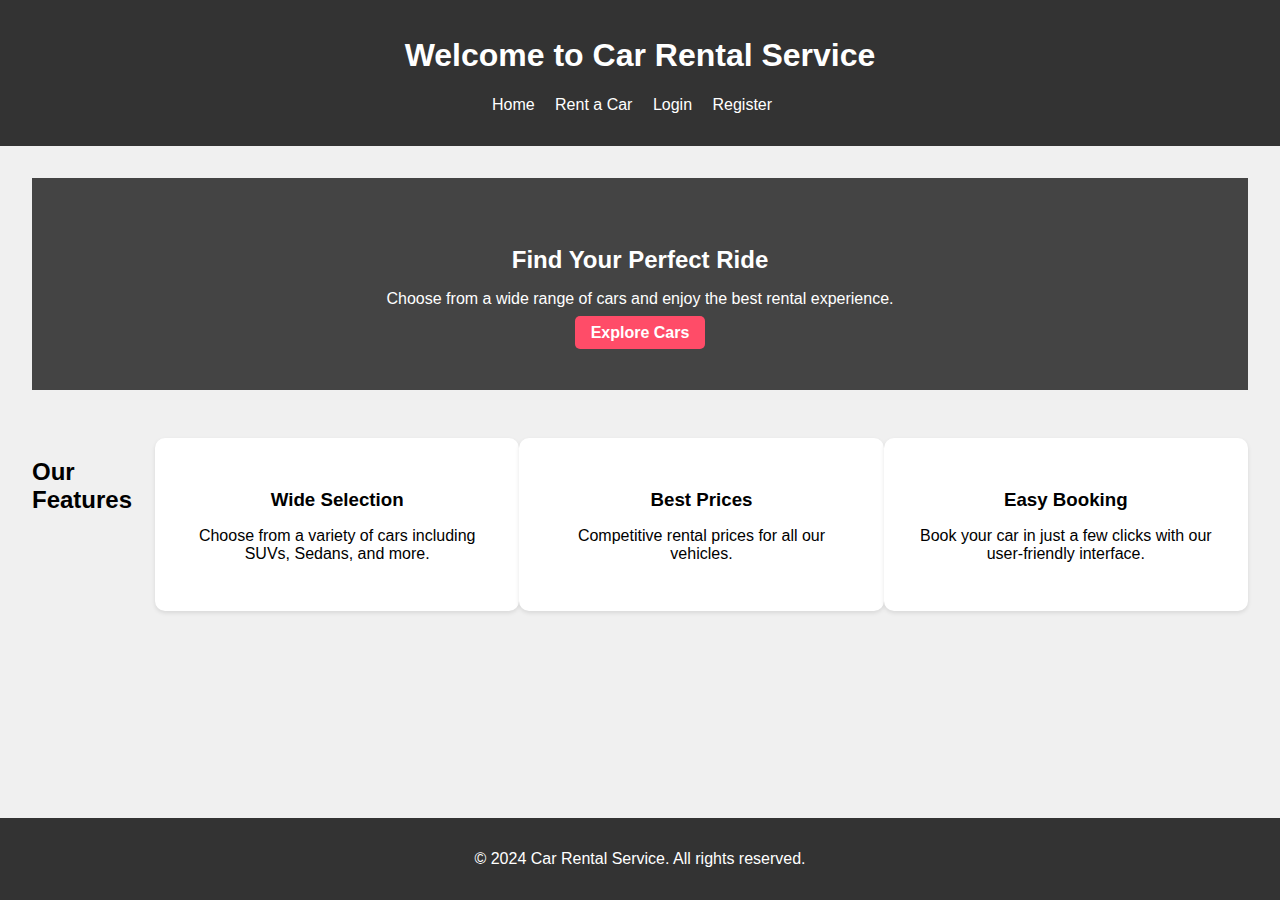
<file: car-rental-website/index.html>
<!DOCTYPE html>
<html lang="en">
<head>
    <meta charset="UTF-8">
    <meta name="viewport" content="width=device-width, initial-scale=1.0">
    <title>Car Rental Website</title>
    <link rel="stylesheet" href="css/style.css">
</head>
<body>
    <header>
        <h1>Welcome to Car Rental Service</h1>
        <nav>
            <ul>
                <li><a href="index.html">Home</a></li>
                <li><a href="car-listing.html">Rent a Car</a></li>
                <li><a href="login.html">Login</a></li>
                <li><a href="register.html">Register</a></li>
            </ul>
        </nav>
    </header>
    
    <main>
        <section class="hero">
            <h2>Find Your Perfect Ride</h2>
            <p>Choose from a wide range of cars and enjoy the best rental experience.</p>
            <a href="car-listing.html" class="btn">Explore Cars</a>
        </section>

        <section class="features">
            <h2>Our Features</h2>
            <div class="feature">
                <h3>Wide Selection</h3>
                <p>Choose from a variety of cars including SUVs, Sedans, and more.</p>
            </div>
            <div class="feature">
                <h3>Best Prices</h3>
                <p>Competitive rental prices for all our vehicles.</p>
            </div>
            <div class="feature">
                <h3>Easy Booking</h3>
                <p>Book your car in just a few clicks with our user-friendly interface.</p>
            </div>
        </section>
    </main>

    <footer>
        <p>&copy; 2024 Car Rental Service. All rights reserved.</p>
    </footer>
</body>
</html>
</file>
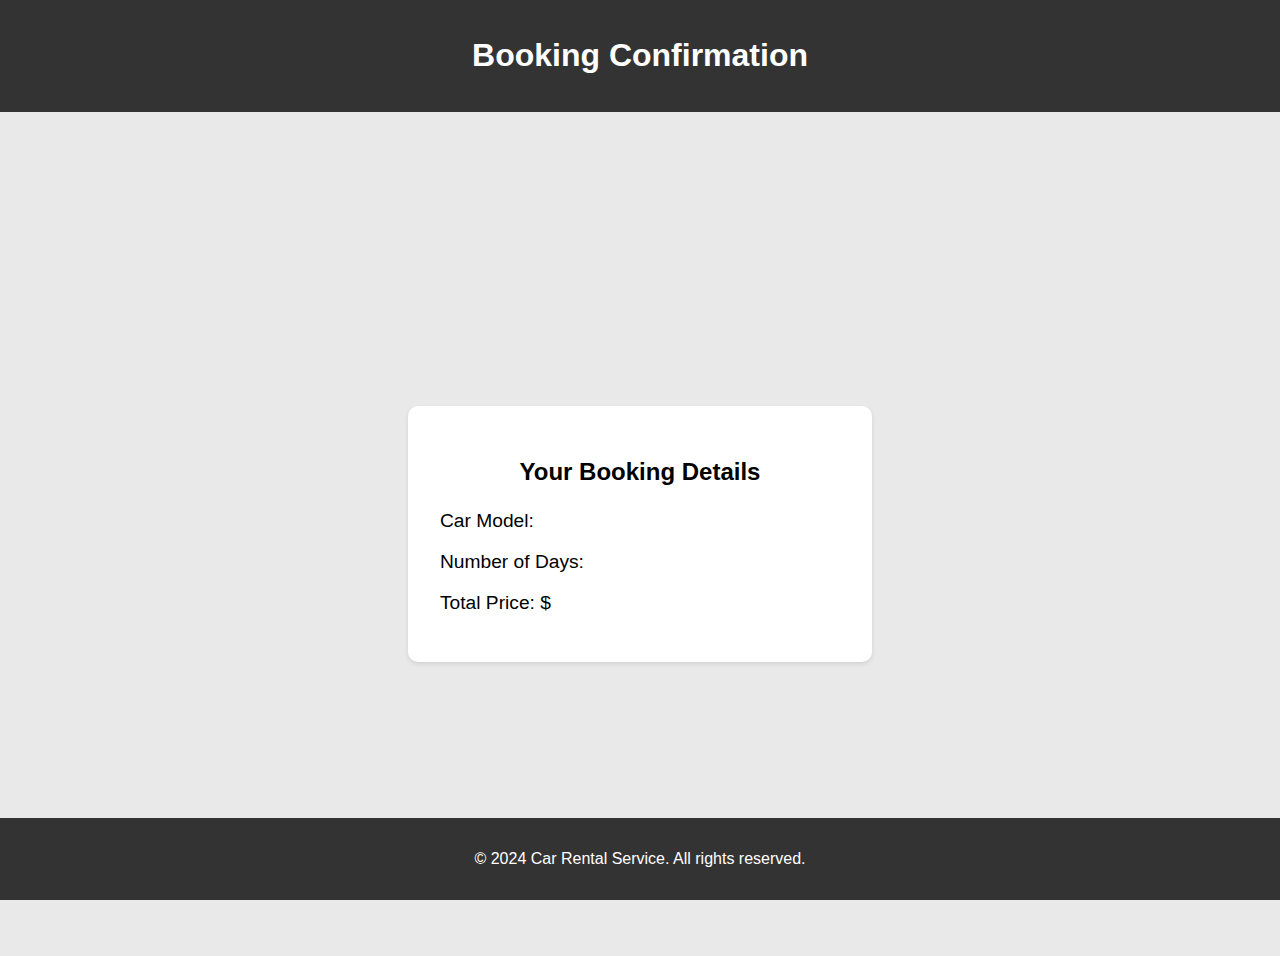
<file: car-rental-website/bill.html>
<!DOCTYPE html>
<html lang="en">
<head>
    <meta charset="UTF-8">
    <meta name="viewport" content="width=device-width, initial-scale=1.0">
    <title>Bill - Car Rental</title>
    <link rel="stylesheet" href="css/bill.css">
</head>
<body>
    <header>
        <h1>Booking Confirmation</h1>
    </header>
    
    <main>
        <div class="bill-details">
            <h2>Your Booking Details</h2>
            <p>Car Model: <span id="carModelBill"></span></p>
            <p>Number of Days: <span id="daysBill"></span></p>
            <p>Total Price: $<span id="totalPriceBill"></span></p>
        </div>
    </main>

    <footer>
        <p>&copy; 2024 Car Rental Service. All rights reserved.</p>
    </footer>

    <script src="js/bill.js"></script>
</body>
</html>
</file>
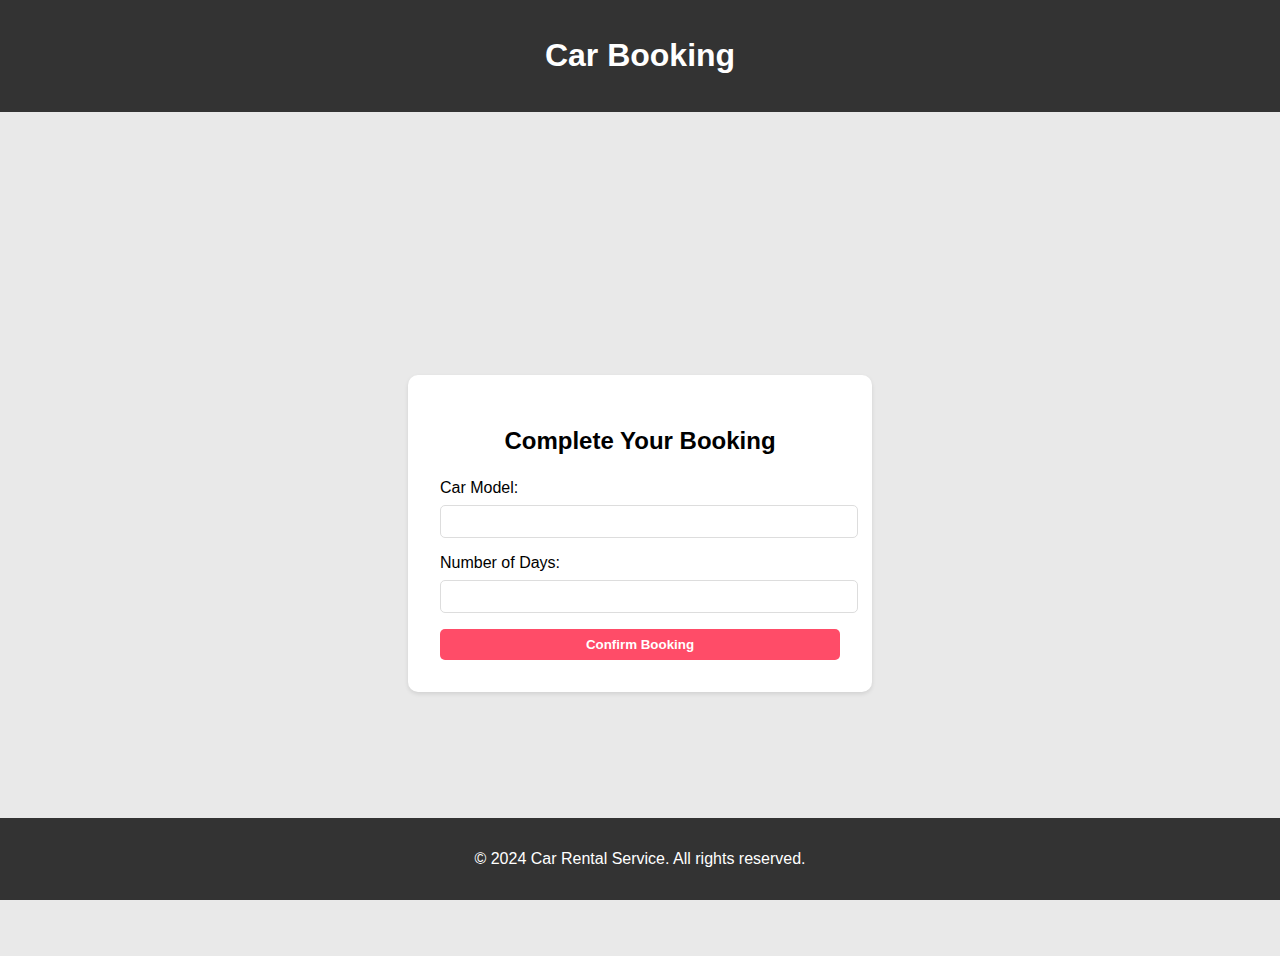
<file: car-rental-website/booking.html>
<!DOCTYPE html>
<html lang="en">
<head>
    <meta charset="UTF-8">
    <meta name="viewport" content="width=device-width, initial-scale=1.0">
    <title>Booking - Car Rental</title>
    <link rel="stylesheet" href="css/booking.css">
</head>
<body>
    <header>
        <h1>Car Booking</h1>
    </header>
    
    <main>
        <div class="booking-form">
            <h2>Complete Your Booking</h2>
            <form id="bookingForm">
                <label for="carModel">Car Model:</label>
                <input type="text" id="carModel" name="carModel" readonly>

                <label for="rentDays">Number of Days:</label>
                <input type="number" id="rentDays" name="rentDays" min="1" required>

                <button type="submit" class="btn">Confirm Booking</button>
            </form>
        </div>
    </main>

    <footer>
        <p>&copy; 2024 Car Rental Service. All rights reserved.</p>
    </footer>

    <script src="js/booking.js"></script>
</body>
</html>
</file>
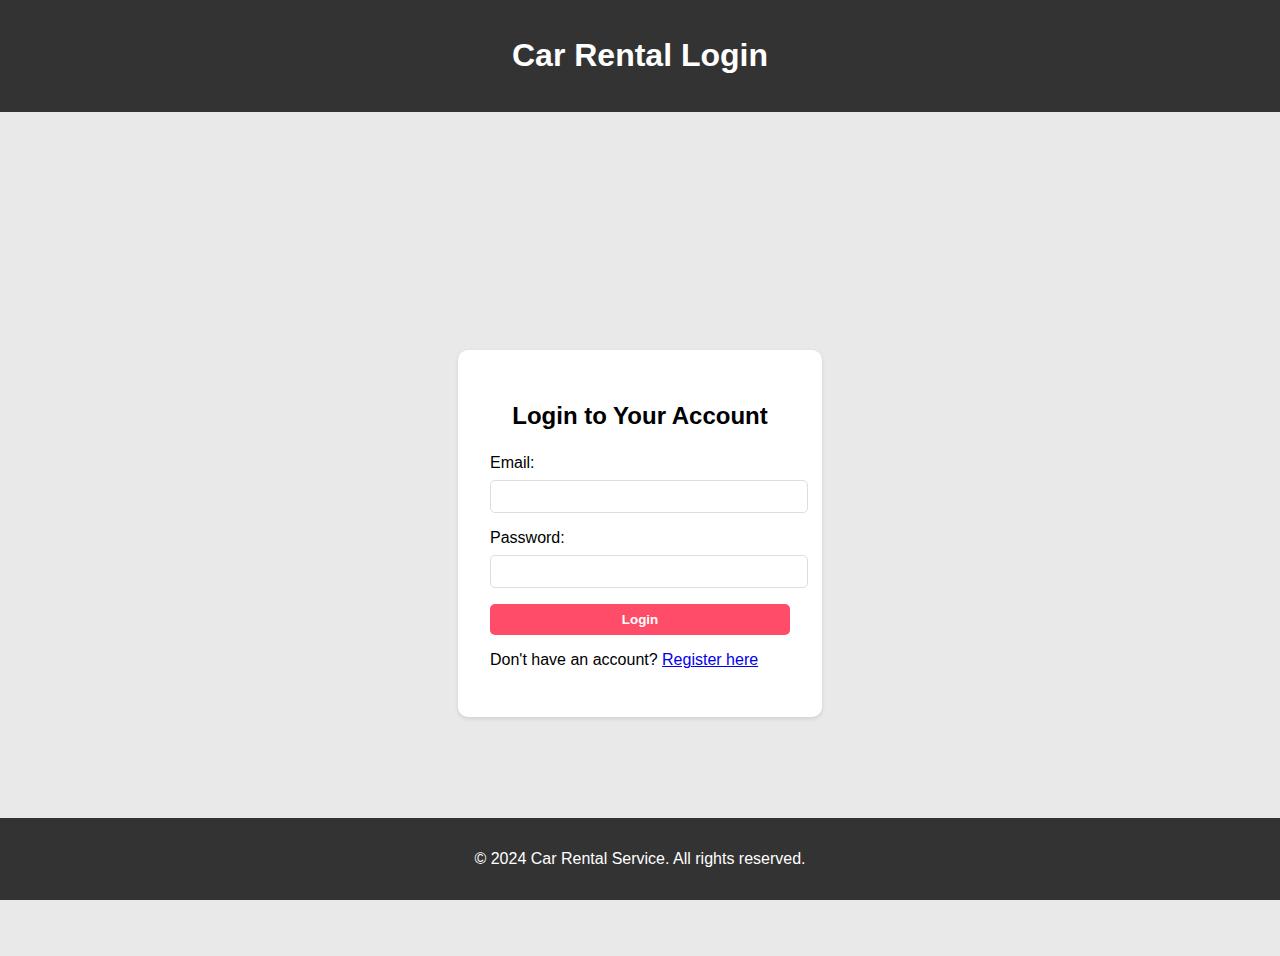
<file: car-rental-website/login.html>
<!DOCTYPE html>
<html lang="en">
<head>
    <meta charset="UTF-8">
    <meta name="viewport" content="width=device-width, initial-scale=1.0">
    <title>Login - Car Rental</title>
    <link rel="stylesheet" href="css/login.css">
</head>
<body>
    <header>
        <h1>Car Rental Login</h1>
    </header>
    
    <main>
        <div class="login-form">
            <h2>Login to Your Account</h2>
            <form id="loginForm">
                <label for="email">Email:</label>
                <input type="email" id="email" name="email" required>

                <label for="password">Password:</label>
                <input type="password" id="password" name="password" required>

                <button type="submit" class="btn">Login</button>
            </form>
            <p>Don't have an account? <a href="register.html">Register here</a></p>
        </div>
    </main>

    <footer>
        <p>&copy; 2024 Car Rental Service. All rights reserved.</p>
    </footer>

    <script src="js/auth.js"></script>
</body>
</html>
</file>
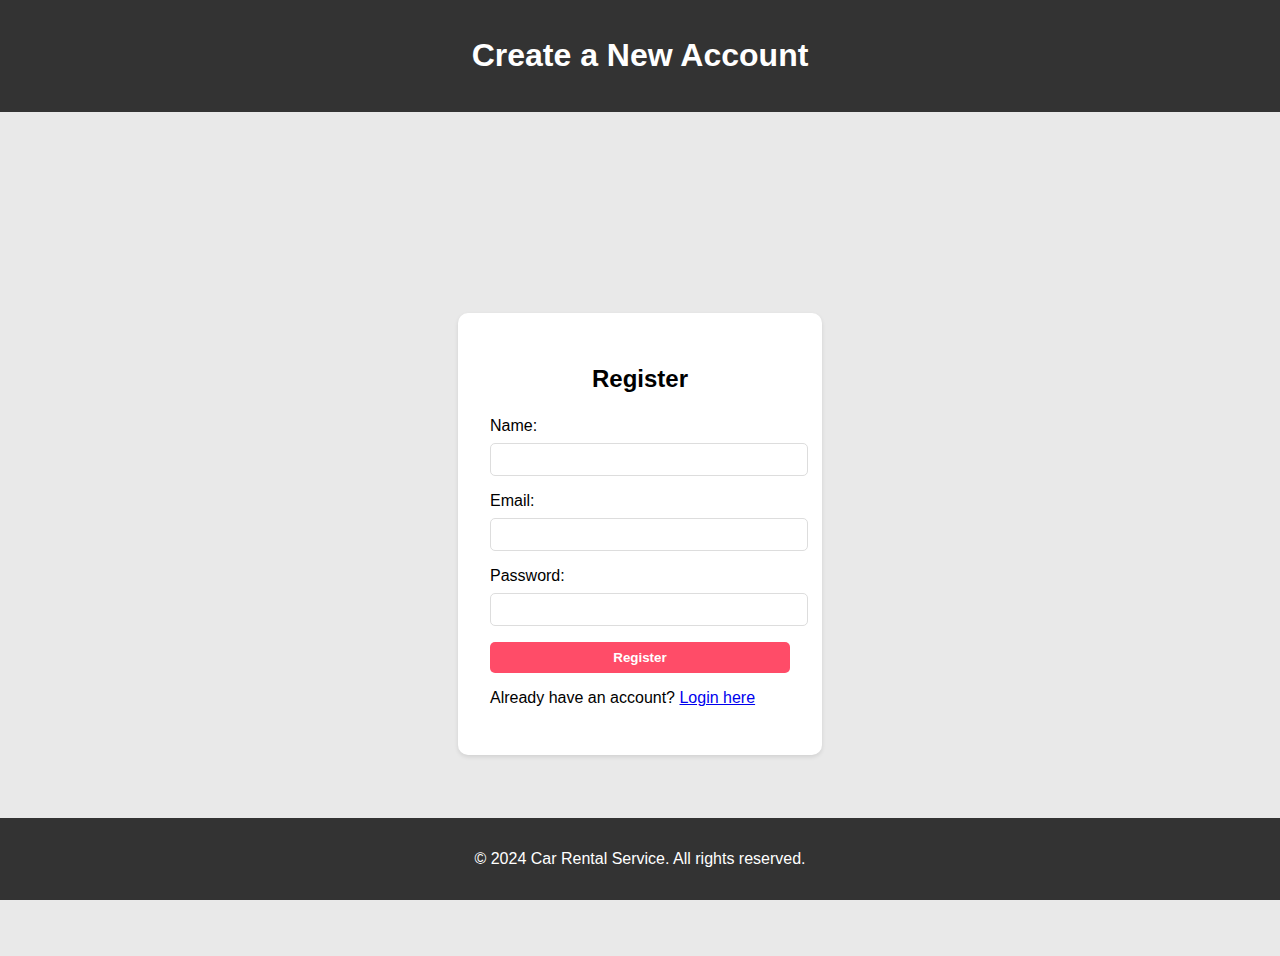
<file: car-rental-website/register.html>
<!DOCTYPE html>
<html lang="en">
<head>
    <meta charset="UTF-8">
    <meta name="viewport" content="width=device-width, initial-scale=1.0">
    <title>Register - Car Rental</title>
    <link rel="stylesheet" href="css/register.css">
</head>
<body>
    <header>
        <h1>Create a New Account</h1>
    </header>
    
    <main>
        <div class="register-form">
            <h2>Register</h2>
            <form id="registerForm">
                <label for="name">Name:</label>
                <input type="text" id="name" name="name" required>

                <label for="email">Email:</label>
                <input type="email" id="email" name="email" required>

                <label for="password">Password:</label>
                <input type="password" id="password" name="password" required>

                <button type="submit" class="btn">Register</button>
            </form>
            <p>Already have an account? <a href="login.html">Login here</a></p>
        </div>
    </main>

    <footer>
        <p>&copy; 2024 Car Rental Service. All rights reserved.</p>
    </footer>

    <script src="js/auth.js"></script>
</body>
</html>
</file>
<file: car-rental-website/css/style.css>
body {
    font-family: Arial, sans-serif;
    margin: 0;
    padding: 0;
    background-color: #f0f0f0;
}

header {
    background-color: #333;
    color: #fff;
    padding: 1rem 0;
    text-align: center;
}

nav ul {
    list-style: none;
    padding: 0;
}

nav ul li {
    display: inline;
    margin-right: 1rem;
}

nav ul li a {
    color: #fff;
    text-decoration: none;
}

main {
    padding: 2rem;
}

.hero {
    background-color: #444;
    color: #fff;
    padding: 3rem;
    text-align: center;
}

.hero h2 {
    margin-bottom: 1rem;
}

.hero .btn {
    background-color: #ff4c68;
    color: #fff;
    padding: 0.5rem 1rem;
    text-decoration: none;
    border-radius: 5px;
    font-weight: bold;
}

.features {
    display: flex;
    justify-content: space-around;
    margin-top: 3rem;
}

.feature {
    background-color: #fff;
    padding: 2rem;
    width: 30%;
    border-radius: 10px;
    box-shadow: 0 2px 4px rgba(0, 0, 0, 0.1);
    text-align: center;
}

.feature h3 {
    margin-bottom: 1rem;
}

footer {
    background-color: #333;
    color: #fff;
    text-align: center;
    padding: 1rem 0;
    position: fixed;
    width: 100%;
    bottom: 0;
}
</file>
<file: car-rental-website/css/bill.css>
body {
    font-family: Arial, sans-serif;
    margin: 0;
    padding: 0;
    background-color: #e9e9e9;
}

header {
    background-color: #333;
    color: #fff;
    padding: 1rem 0;
    text-align: center;
}

main {
    padding: 2rem;
    display: flex;
    justify-content: center;
    align-items: center;
    height: calc(100vh - 120px);
}

.bill-details {
    background-color: #fff;
    padding: 2rem;
    border-radius: 10px;
    box-shadow: 0 2px 4px rgba(0, 0, 0, 0.1);
    width: 400px;
}

.bill-details h2 {
    margin-bottom: 1.5rem;
    text-align: center;
}

.bill-details p {
    margin-bottom: 1rem;
    font-size: 1.2rem;
}

footer {
    background-color: #333;
    color: #fff;
    text-align: center;
    padding: 1rem 0;
    position: fixed;
    width: 100%;
    bottom: 0;
}
</file>
<file: car-rental-website/css/booking.css>
body {
    font-family: Arial, sans-serif;
    margin: 0;
    padding: 0;
    background-color: #e9e9e9;
}

header {
    background-color: #333;
    color: #fff;
    padding: 1rem 0;
    text-align: center;
}

main {
    padding: 2rem;
    display: flex;
    justify-content: center;
    align-items: center;
    height: calc(100vh - 120px);
}

.booking-form {
    background-color: #fff;
    padding: 2rem;
    border-radius: 10px;
    box-shadow: 0 2px 4px rgba(0, 0, 0, 0.1);
    width: 400px;
}

.booking-form h2 {
    margin-bottom: 1.5rem;
    text-align: center;
}

.booking-form label {
    display: block;
    margin-bottom: 0.5rem;
}

.booking-form input {
    width: 100%;
    padding: 0.5rem;
    margin-bottom: 1rem;
    border: 1px solid #ddd;
    border-radius: 5px;
}

.btn {
    background-color: #ff4c68;
    color: #fff;
    padding: 0.5rem 1rem;
    text-decoration: none;
    border-radius: 5px;
    width: 100%;
    text-align: center;
    display: inline-block;
    font-weight: bold;
    cursor: pointer;
    border: none;
}

footer {
    background-color: #333;
    color: #fff;
    text-align: center;
    padding: 1rem 0;
    position: fixed;
    width: 100%;
    bottom: 0;
}
</file>
<file: car-rental-website/css/login.css>
body {
    font-family: Arial, sans-serif;
    margin: 0;
    padding: 0;
    background-color: #e9e9e9;
}

header {
    background-color: #333;
    color: #fff;
    padding: 1rem 0;
    text-align: center;
}

main {
    padding: 2rem;
    display: flex;
    justify-content: center;
    align-items: center;
    height: calc(100vh - 120px);
}

.login-form {
    background-color: #fff;
    padding: 2rem;
    border-radius: 10px;
    box-shadow: 0 2px 4px rgba(0, 0, 0, 0.1);
    width: 300px;
}

.login-form h2 {
    margin-bottom: 1.5rem;
    text-align: center;
}

.login-form label {
    display: block;
    margin-bottom: 0.5rem;
}

.login-form input {
    width: 100%;
    padding: 0.5rem;
    margin-bottom: 1rem;
    border: 1px solid #ddd;
    border-radius: 5px;
}

.btn {
    background-color: #ff4c68;
    color: #fff;
    padding: 0.5rem 1rem;
    text-decoration: none;
    border-radius: 5px;
    width: 100%;
    text-align: center;
    display: inline-block;
    font-weight: bold;
    cursor: pointer;
    border: none;
}

footer {
    background-color: #333;
    color: #fff;
    text-align: center;
    padding: 1rem 0;
    position: fixed;
    width: 100%;
    bottom: 0;
}
</file>
<file: car-rental-website/css/register.css>
body {
    font-family: Arial, sans-serif;
    margin: 0;
    padding: 0;
    background-color: #e9e9e9;
}

header {
    background-color: #333;
    color: #fff;
    padding: 1rem 0;
    text-align: center;
}

main {
    padding: 2rem;
    display: flex;
    justify-content: center;
    align-items: center;
    height: calc(100vh - 120px);
}

.register-form {
    background-color: #fff;
    padding: 2rem;
    border-radius: 10px;
    box-shadow: 0 2px 4px rgba(0, 0, 0, 0.1);
    width: 300px;
}

.register-form h2 {
    margin-bottom: 1.5rem;
    text-align: center;
}

.register-form label {
    display: block;
    margin-bottom: 0.5rem;
}

.register-form input {
    width: 100%;
    padding: 0.5rem;
    margin-bottom: 1rem;
    border: 1px solid #ddd;
    border-radius: 5px;
}

.btn {
    background-color: #ff4c68;
    color: #fff;
    padding: 0.5rem 1rem;
    text-decoration: none;
    border-radius: 5px;
    width: 100%;
    text-align: center;
    display: inline-block;
    font-weight: bold;
    cursor: pointer;
    border: none;
}

footer {
    background-color: #333;
    color: #fff;
    text-align: center;
    padding: 1rem 0;
    position: fixed;
    width: 100%;
    bottom: 0;
}
</file>
